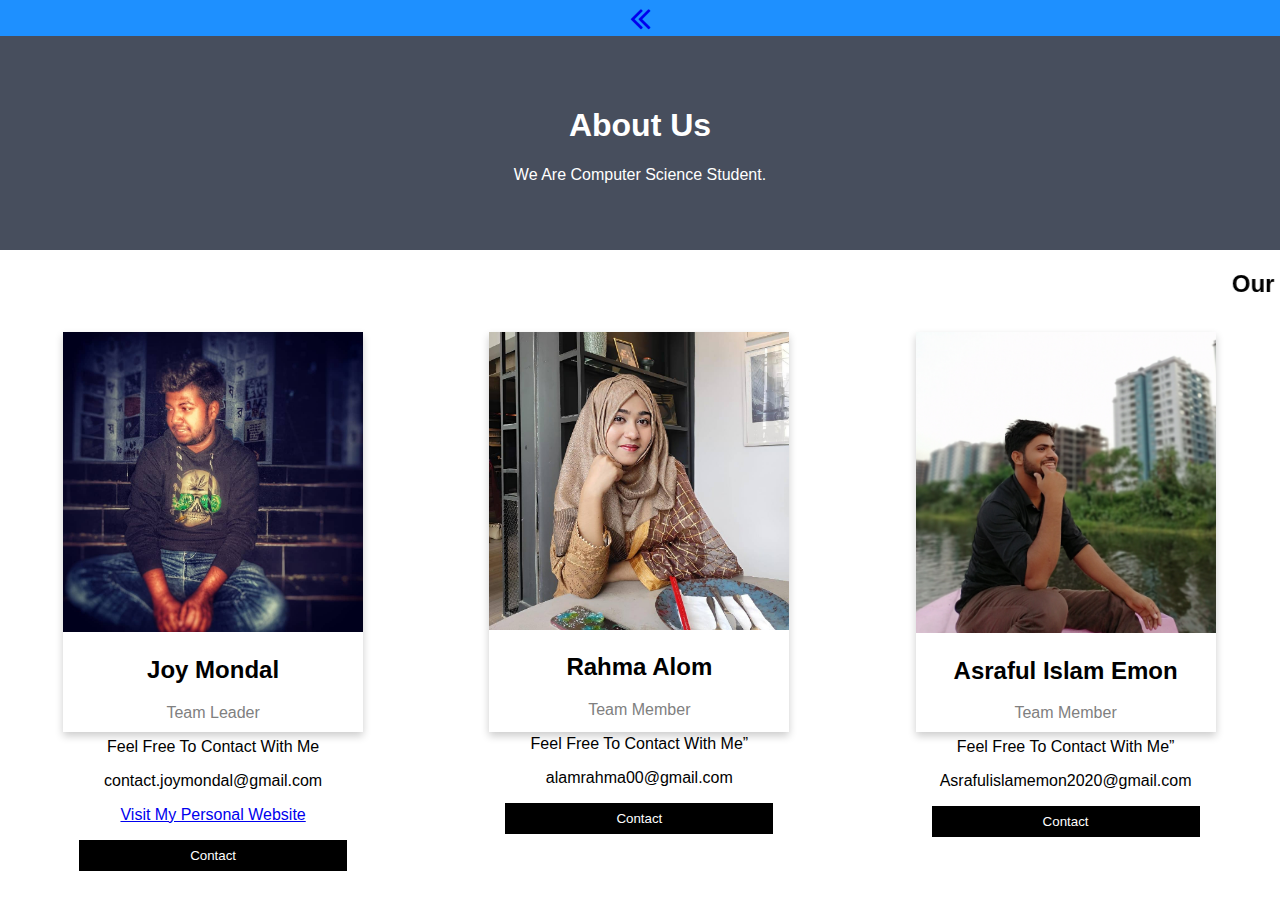
<file: books webstie/About.html>
<!DOCTYPE html>
<html>
<head>
<meta name="viewport" content="width=device-width, initial-scale=1">
<link rel="stylesheet" href="https://cdnjs.cloudflare.com/ajax/libs/font-awesome/4.7.0/css/font-awesome.min.css">
<title>Team JOY</title>
<link rel="stylesheet" href="css/about.css">
</head>
<body>
  <!--This Section For Back Button-->
  <div align="center" style="background-color:DodgerBlue;">
   <a href="./index.html"><i class="fa fa-angle-double-left" style="font-size:36px"></i></a>
  </div>
  

<div class="about-section">
  <h1>About Us </h1>
  <p>We Are Computer Science Student.</p>
</div>

<h2 style="text-align:center"><marquee>Our Team</marquee></h2>

  <div class="column" align="center">
    <div class="card">
        <center><img src="./image/Joymondal.jpg" alt="joymondal" style="width:100%; height=300px;"></center>
      <div class="container">
        <h2>Joy Mondal</h2>
        <p class="title">Team Leader</p>
        <p>Feel Free To Contact With Me</p>
        <p>contact.joymondal@gmail.com</p>
        <p><a href="https://codewithjoymondal.com/">Visit My Personal Website</a>
        <p><button class="button">Contact</button></p>
      </div>
    </div>
  </div>
  
  <div class="column" align="center">
    <div class="card">
        <center><img src="./image/Rahma.jpg" alt="Rahma" style="width:100%; height=300px;"></center>
      <div class="container">
        <h2>Rahma Alom</h2>
        <p class="title">Team Member</p>
        <p>Feel Free To Contact With Me”</p>
        <p>alamrahma00@gmail.com</p>
        <p><button class="button">Contact</button></p>
      </div>
    </div>
  </div>

  <div class="column" align="center">
    <div class="card">
        <center><img src="./image/Asraful.jpg" alt="Asraful" style="width:100%; height=300px;"></center>
      <div class="container">
        <h2>Asraful Islam Emon</h2>
        <p class="title">Team Member</p>
        <p>Feel Free To Contact With Me”</p>
        <p>Asrafulislamemon2020@gmail.com</p>
        <p><button class="button">Contact</button></p>
      </div>
    </div>
  </div>
</body>
</html>
</file>
<file: books webstie/css/about.css>
body {
  font-family: Arial, Helvetica, sans-serif;
  margin: 0;
}

.navbar{
  display: flex;
  background-color:rgb(60, 124, 197);
  position: fixed;
  top:0;
  width: 100%;
  font-size: 20px;
}

.nav-right{
  text-align: right;
  float:right;
}

.nav-right li {
    display: inline;
    float: left;
    padding-left: 15px;
  }

  .nav-right li a {
    display: block;
    padding: 8px;
    text-decoration: none;
    color:white;
  }

  .nav-right  li ul {
    list-style-type: none;
    margin: 0;
    padding: 0;
    overflow: hidden;
    background-color: #333;
  }

  .nav-right li a:hover {
    background-color: rgb(31, 199, 106);
  }

  .nav-right .active {
    background-color: #04AA6D;
  }


html {
  box-sizing: border-box;
}

*, *:before, *:after {
  box-sizing: inherit;
}

.column {
  float: left;
  width: 33.3%;
  margin-bottom: 16px;
  padding: 0 8px;
}

.card {
  box-shadow: 0 4px 8px 0 rgba(0, 0, 0, 0.2);
  margin: 8px;
  width: 300px;
  height: 400px;
}

.about-section {
  padding: 50px;
  text-align: center;
  background-color: #474e5d;
  color: white;
}

.container {
  padding: 0 16px;
}

.container::after, .row::after {
  content: "";
  clear: both;
  display: table;
}

.title {
  color: grey;
}

.button {
  border: none;
  outline: 0;
  display: inline-block;
  padding: 8px;
  color: white;
  background-color: #000;
  text-align: center;
  cursor: pointer;
  width: 100%;
}
.button:hover {
  background-color: #555;
}

@media screen and (max-width: 650px) {
  .column {
    width: 100%;
    display: block;
  }
}
</file>
